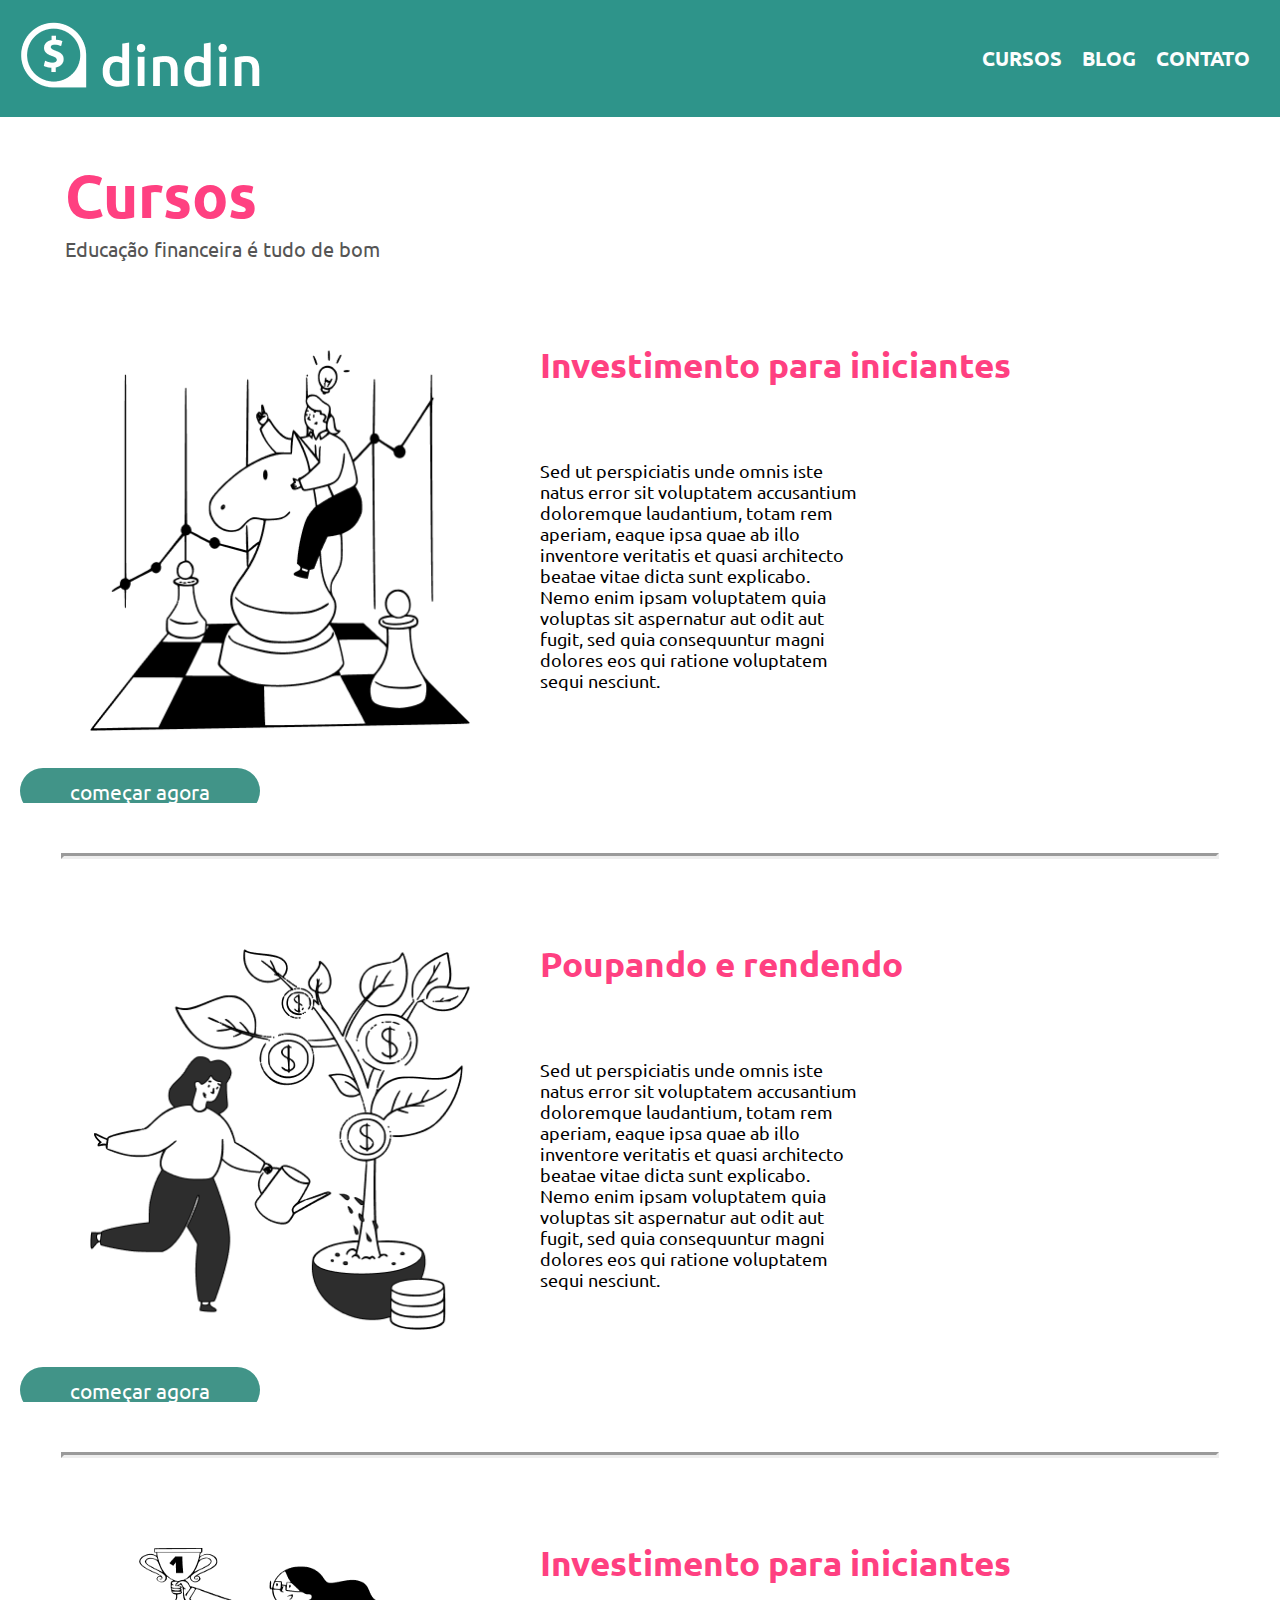
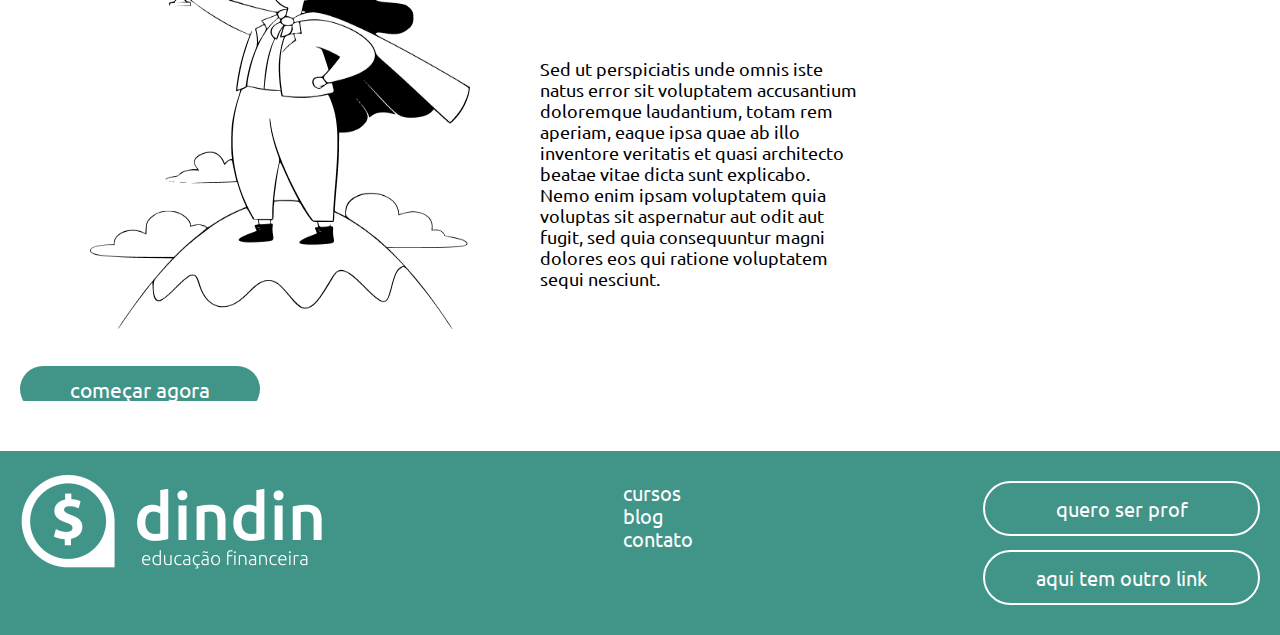
<file: cursos.html>
<!DOCTYPE html>
<html lang="pt-BR">
<head>
    <meta charset="UTF-8">
    <meta http-equiv="X-UA-Compatible" content="IE=edge">
    <meta name="viewport" content="width=device-width, initial-scale=1.0">
    <title>DinDin - Educação Financeira</title>

    <link rel="stylesheet" href="CSS/normalize.css">
    <link rel="preconnect" href="https://fonts.googleapis.com">
    <link rel="preconnect" href="https://fonts.gstatic.com" crossorigin="">
    <link href="https://fonts.googleapis.com/css2?family=Ubuntu:wght@300;400;500;700&amp;display=swap" rel="stylesheet">

    <link rel="stylesheet" href="CSS/global.css">
    <link rel="stylesheet" href="CSS/cursos.css">
</head>
<body>

    <header>
        <div class="container">
            <h2>
                <a href="index.html">Din Din - Educação Financeira</a>
            </h2>

            <nav>
                <ul>
                    <li><a href="cursos.html">Cursos</a></li>
                    <li><a href="blog.html">Blog</a></li>
                    <li><a href="contato.html">Contato</a></li>
                </ul>
            </nav>

        </div>
    </header>

    <main>
        <div>
            <h1>Cursos</h1>
            <p>Educação financeira é tudo de bom</p>
        </div>

        <div class="post-container">
            <img src="./Imagens/ilustra-poupando.png" width="380px" height="381px">
            <h3>Investimento para iniciantes</h3>
            <p>
                Sed ut perspiciatis unde omnis iste natus error sit voluptatem accusantium doloremque 
                laudantium, totam rem aperiam, eaque ipsa quae ab illo inventore veritatis et quasi 
                architecto beatae vitae dicta sunt explicabo. Nemo enim ipsam voluptatem quia 
                voluptas sit aspernatur aut odit aut fugit, sed quia consequuntur magni dolores eos 
                qui ratione voluptatem sequi nesciunt.
            </p>
            <a href="curso.html">Começar agora</a>
        </div>

        <hr />

        <div class="post-container">
            <img src="./Imagens/ilustra-investimento.png" width="380px" height="381px">
            <h3>Poupando e rendendo</h3>
            <p>
                Sed ut perspiciatis unde omnis iste natus error sit voluptatem accusantium doloremque laudantium, totam
                rem aperiam, eaque ipsa quae ab illo inventore veritatis et quasi architecto beatae vitae dicta sunt
                explicabo. Nemo enim ipsam voluptatem quia voluptas sit aspernatur aut odit aut fugit, sed quia
                consequuntur magni dolores eos qui ratione voluptatem sequi nesciunt.
            </p>
            <a href="curso.html">Começar agora</a>
        </div>

        <hr />

        <div class="post-container">
            <img src="./Imagens/ilustra-independencia.png" width="380px" height="381px">
            <h3>Investimento para iniciantes</h3>
            <p>
                Sed ut perspiciatis unde omnis iste natus error sit voluptatem accusantium doloremque laudantium, totam
                rem aperiam, eaque ipsa quae ab illo inventore veritatis et quasi architecto beatae vitae dicta sunt
                explicabo. Nemo enim ipsam voluptatem quia voluptas sit aspernatur aut odit aut fugit, sed quia
                consequuntur magni dolores eos qui ratione voluptatem sequi nesciunt.
            </p>
            <a href="curso.html">Começar agora</a>
        </div>
    </main>

    <footer>
        <div class="container">
            <h2>
                <a href="index.html">Din Din - Educação Financeira</a>
            </h2>
            <nav>
                <ul>
                    <li><a href="cursos.html">Cursos</a></li>
                    <li><a href="blog.html">Blog</a></li>
                    <li><a href="contato.html">Contato</a></li>
                </ul>
            </nav>
            <div>
                <ul class="links-anexos">
                    <li><a href="#">Quero ser prof</a></li>
                    <li><a href="#">Aqui tem outro link</a></li>
                </ul>
            </div>
        </div>
    </footer>

</body>

</html>
</file>
<file: CSS/global.css>
body {
    font-family: 'Ubuntu', Arial, sans-serif;
}

header {
    background: #2E948A;
    display: flex;
    justify-content: center;
    
}

header h2 a {
    display: block;
    color: transparent;
    background: url('../Imagens/logo-header.png') 0 0 no-repeat;
    width: 244px;
    height: 77px;
}

header nav ul {
    display: flex;
    justify-content: center;
    align-items: center;
    align-content: center;
    height: 100%;
    margin: 0 0 20px;
    padding: 0;
}

header nav ul li {
    list-style: none;
}

header nav a {
    color: #FDFDFD;
    text-decoration: none;
    font-size: 20px;
    font-weight: 700;
    text-transform: uppercase;
    padding: 0 10px;
}

footer {
    background: #419488;
    display: flex;
    justify-content: center;
}

footer h2 a {
    display: block;
    color: transparent;
    background: url('../Imagens/logo-footer.png') 0 0 no-repeat;
    width: 312px;
    height: 102px;
}

footer ul {
    margin: 30px 0;
    padding: 0;
}

footer ul li {
    list-style: none;
}

footer a {
    color: #FDFDFD;
    text-decoration: none;
    font-size: 20px;
    font-weight: 400;
    text-transform: lowercase;
}

.links-anexos a {
    border: 2px solid white;
    border-radius: 62px;
    padding: 14px 51px;
    display: block;
    margin: 0 0 14px;
    text-align: center;
}

.container {
    width: 1440px;
    display: flex;
    justify-content: space-between;
    box-sizing: content-box;
    padding: 0 20px;
}

@media only screen and (max-width: 769px) {

    .container {
        width: 720px;
    }
    
}

@media only screen and (max-width: 481px) {

    .container {
        width: 460px;
        flex-wrap: wrap;
        flex-direction: column;
        align-items: center;
    }

    header h2 {
        margin: 10px 0;
    }
}
</file>
<file: CSS/cursos.css>
main { font-style: normal; }

footer { margin-top: 50px; }

p {
    font-weight: 400;
    font-size: 20px;
    line-height: 23px;
    color: #555555;
    margin-left: 65px;
}

h1 {
    font-weight: 700, Bold; 
    font-size: 60px;
    line-height: 5px;
    color: #FF4081;
    margin-top: 75px;
    margin-left: 65px;
}

a {
    text-decoration: none; 
    color: #ffffff;  
}
   
h3 {
    font-weight: 700;
    font-size: 35px;
    line-height: 40px;
    color: #FF4081;
}

hr {
    color: #C4C4C4;    
    border-style: inset;
    border-width: 3px;
    width: 90%;
}

 .post-container {
    margin: 50px 20px 50px 20px;  
    border: none;
    overflow: auto;
}

.post-container img {
    float: left;
    display: block;
    padding: 40px 70px 20px 70px;

}

.post-container p {
    
    padding-top: 40px;
    padding-bottom: 70px;
    padding-right: 400px;
    font-weight: 300 lighter;
    font-size: 18px;
    line-height: 21px;
    color: #000000;
}

.post-container a {
    background: #419488;
    text-transform: lowercase;
    border-radius: 62px;
    width: 233px;
    font-size: 21px;
    padding: 10px 50px 10px 50px;
}

@media only screen and (max-width: 769px) {

    h1 { 
        text-align: center; 
        margin: 0 0 0 0%;
        padding: 10% 0 10% 0
    }
    p { 
        text-align: center; 
        margin: 0 0 0 0%;
        padding: 0 0 0% 0
    }

    hr { display: none; }

    h3 { margin-left: 0 0 0 0; padding: 0 0 0% 0; text-align: center; }

    .post-container p { margin: 0 0 0 0; padding: 0 0 15% 0; text-align: center; }

    .post-container img { display: none; }

    .post-container a {
        margin: 2% 0% 2% 38%;
        padding: 5% 5% 5% 5%;
        width: 233px;
        font-size: 16px;
    }



}

@media only screen and (max-width: 481px) {

    main { padding-top: 50px; padding-bottom: 25px;}

    h1 { 
        text-align: center; 
        margin: 0 0 0 0%;
        padding: 0 0 10% 0
    }
    p { 
        text-align: center; 
        margin: 0 0 0 0%;
        padding: 0 0 5% 0
    }

    hr { display: none; }

    h3 { margin-left: 0 0 0 0; padding: 0 0 5% 0; text-align: center; }

    .post-container p { margin: 0 0 0 0; padding: 0 0 15% 0; text-align: center; }

    .post-container img { display: none; }

    .post-container a {
        margin: 2% 0% 2% 35%;
        padding: 5% 5% 5% 5%;
        width: 233px;
        font-size: 16px;
    }


}
</file>
